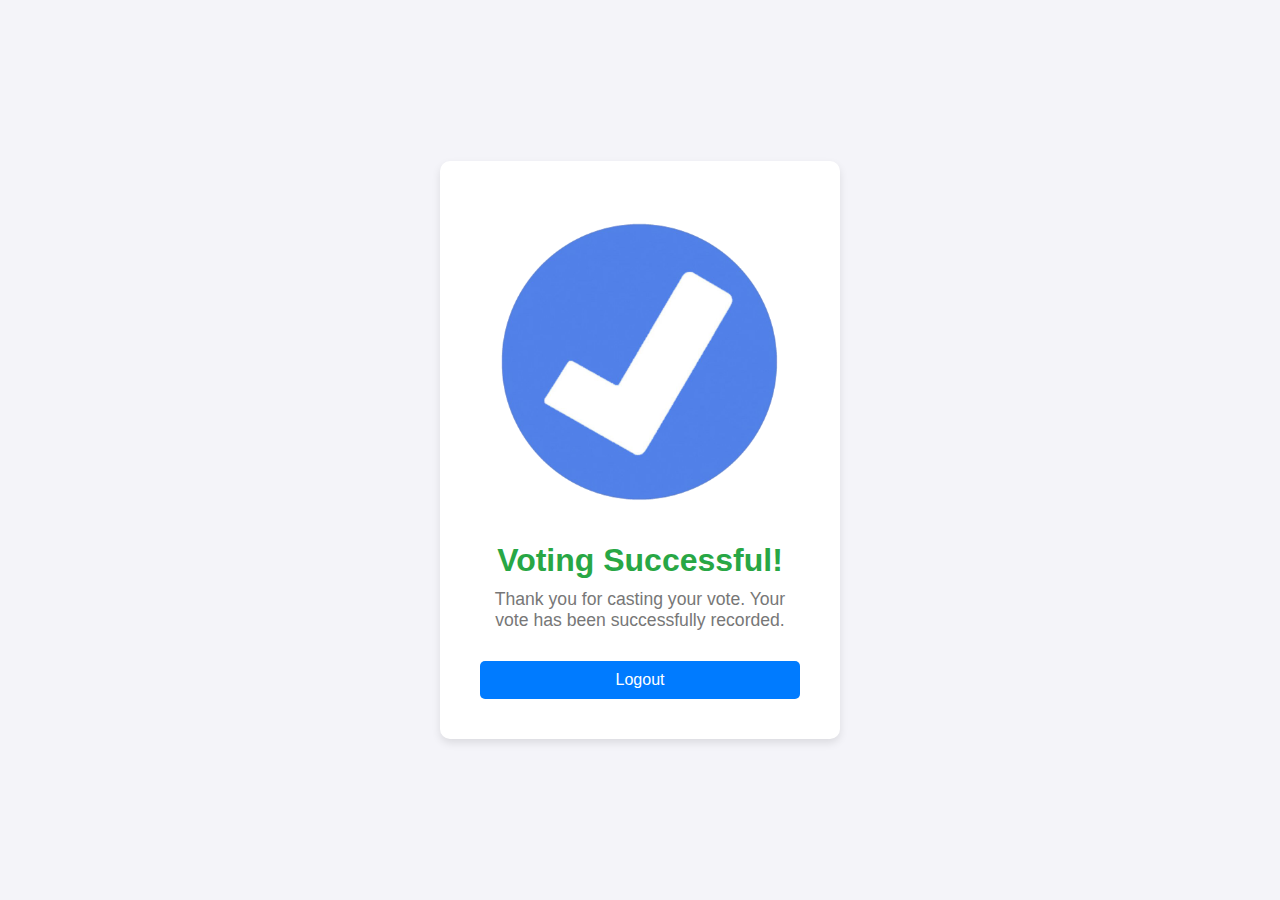
<file: src/main/webapp/success.html>
<!DOCTYPE html>
<html lang="en">
<head>
    <meta charset="UTF-8">
    <meta name="viewport" content="width=device-width, initial-scale=1.0">
    <title>Voting Successful</title>
    <style>
        * {
            margin: 0;
            padding: 0;
            box-sizing: border-box;
        }

        body {
            font-family: Arial, sans-serif;
            background-color: #f4f4f9;
            display: flex;
            justify-content: center;
            align-items: center;
            height: 100vh;
            color: #333;
        }

        .success-container {
            display: flex;
            justify-content: center;
            align-items: center;
            height: 100%;
            width: 100%;
            background-color: #f4f4f9;
        }

        .success-content {
            background-color: white;
            padding: 40px;
            border-radius: 10px;
            box-shadow: 0 4px 8px rgba(0, 0, 0, 0.1);
            text-align: center;
            max-width: 400px;
            width: 100%;
        }

        .checkmark-container {
            margin-bottom: 20px;
        }

        .checkmark-container img {
            max-width: 100%;
            height: auto;
            border-radius: 10px;
        }

        h1 {
            font-size: 2rem;
            margin-bottom: 10px;
            color: #28a745;
        }

        p {
            font-size: 1.1rem;
            margin-bottom: 30px;
            color: #777;
        }

        .home-btn {
            background-color: #007bff;
            color: white;
            border: none;
            padding: 10px 20px;
            font-size: 1rem;
            border-radius: 5px;
            cursor: pointer;
            transition: background-color 0.3s ease;
            width: 100%;
        }

        .home-btn:hover {
            background-color: #0056b3;
        }

        @media screen and (max-width: 768px) {
            .success-content {
                padding: 30px;
            }

            h1 {
                font-size: 1.8rem;
            }

            p {
                font-size: 1rem;
            }
        }
    </style>
</head>
<body>
    <div class="success-container">
        <div class="success-content">
            <div class="checkmark-container">
                <img src="images/verify.png" alt="Voting Successful">
            </div>
            <h1>Voting Successful!</h1>
            <p>Thank you for casting your vote. Your vote has been successfully recorded.</p>
            <button class="home-btn" onclick="window.location.href='index.html'">Logout</button>
        </div>
    </div>
</body>
</html>
</file>
